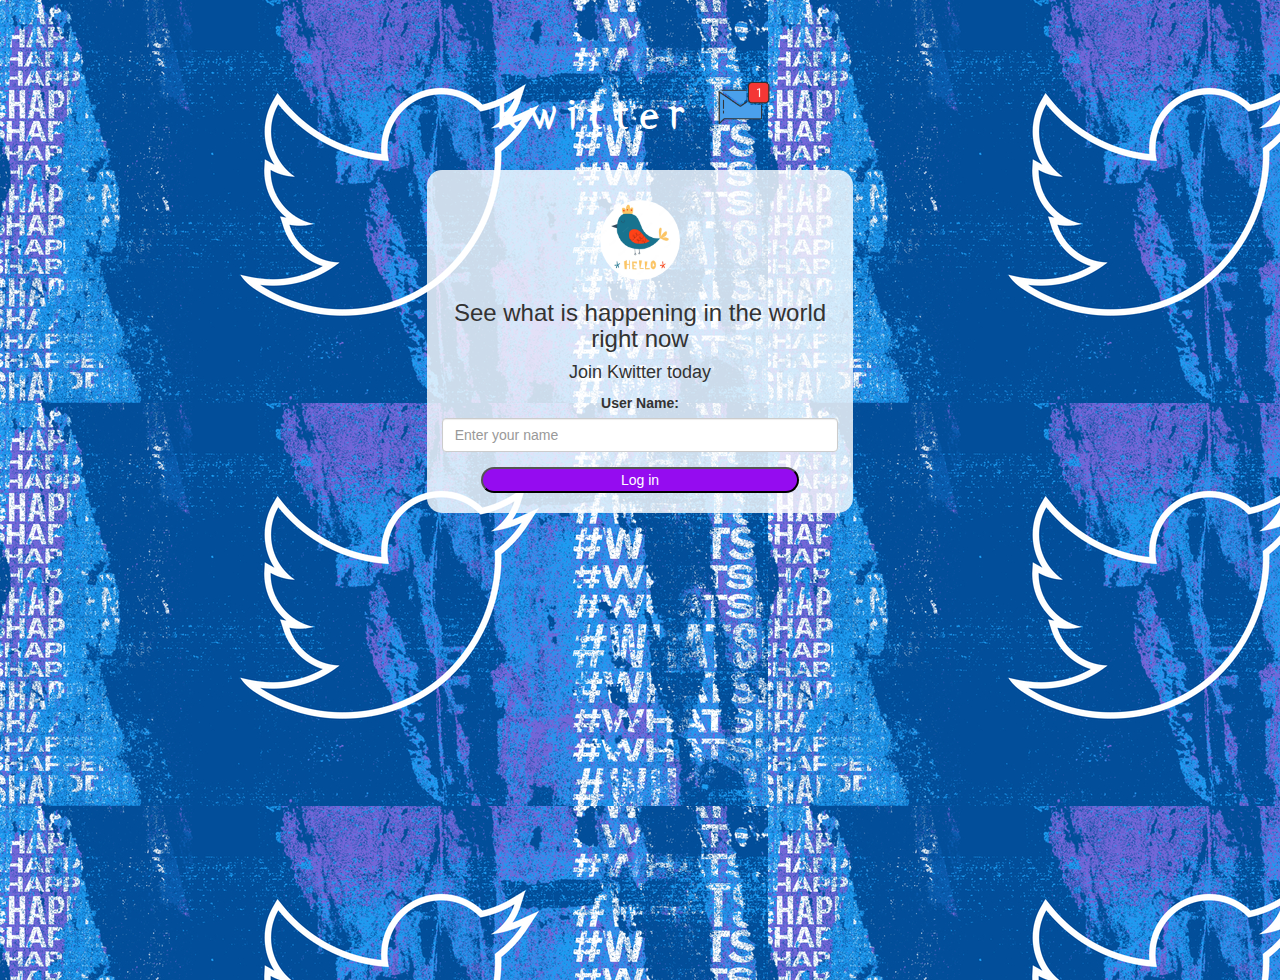
<file: index.html>
<!DOCTYPE html>
<html>
<head>
	<title>Kwitter</title>
<link href="https://fonts.googleapis.com/css?family=Yeon+Sung&display=swap" rel="stylesheet"><meta name="viewport" content="width=device-width, initial-scale=1">

<link rel="stylesheet" href="https://maxcdn.bootstrapcdn.com/bootstrap/3.4.0/css/bootstrap.min.css">
<script src="https://ajax.googleapis.com/ajax/libs/jquery/3.4.1/jquery.min.js"></script>
<script src="https://maxcdn.bootstrapcdn.com/bootstrap/3.4.0/js/bootstrap.min.js"></script>

<link rel="stylesheet" type="text/css" href="style.css">
<script src="kwitter.js"></script>
</head>
<body id="main_page">
<center>
	<h1 class="header">	
		Kwitter	<sup>
	<img src="m2.png">
	</sup>
</h1>
	<div class="col-lg-4 col-md-6 col-sm-6 col-xs-11 login_div">
	<img src="lll.webp" class="logo">
		<h3 >See what is happening in the world right now</h3>
		<h4 >Join Kwitter today</h4>
		<div class="form-group">
		  <label >User Name:</label>
         <input type="text" placeholder="Enter your name" id="user_name" class="form-control">
		</div>
		<button id="login_button" onclick="AddUser()" >Log in</button>
		<br><br>
	</div>
</center>
</body>
</html>
</file>
<file: style.css>
html, body
{
  height: 100%;
  margin: 0;
}

#main_page
{
	background: url("htc-summary-card.jpg.twimg.768.jpg");
}
 #room_page{
	background: url("abstract-background-with-twitter-logo_52683-26641.jpg");
 }
.header
{
	color: white;font-family: 'Yeon Sung';font-size: 45px;letter-spacing: 10px;margin-top: 80px;
}
.header img
{
	width: 80px;margin-left: -15px;
}

.login_div
{
	background: rgba(255,255,255,0.8);float: none;border-radius: 15px;
}

.logo
{
	width: 80px;margin-top: 30px;border-radius: 40px;
}

#login_button
{
	width: 80%;border-radius: 15px;
}

.room_name
{
	cursor: pointer;
	font-size: 20px;
}


#logout
{
	font-size: 20px; float: right;
}


#output
{
	padding: 10px; width:80%;background: rgba(255,255,255,0.8);border-radius: 15px;
}

.input_div_room_page
{
	width: 80%;
}

.input_div label
{
	color: white;font-size: 20px;
}


.input_div_message_page
{
	position: fixed;bottom: 0px;width: 100%;background: rgba(255,255,255,0.8);
}
.input_div_message_page label
{
	color: black;
}
.input_div_message_page #msg
{
	width: 80%;
}
.input_div_message_page button
{
	margin-top: 15px;
	width: 50%; 
}
.color_white
{
	color: white
}

.user_tick
{
	width:20px;
}
.message_h4
{
	padding-left:5px;color:grey;
}
#login_button{
	background-color: #950cf0;
	color: white;
}
#add_room{
	background-color:#950cf0;
	color: white;
}
</file>
